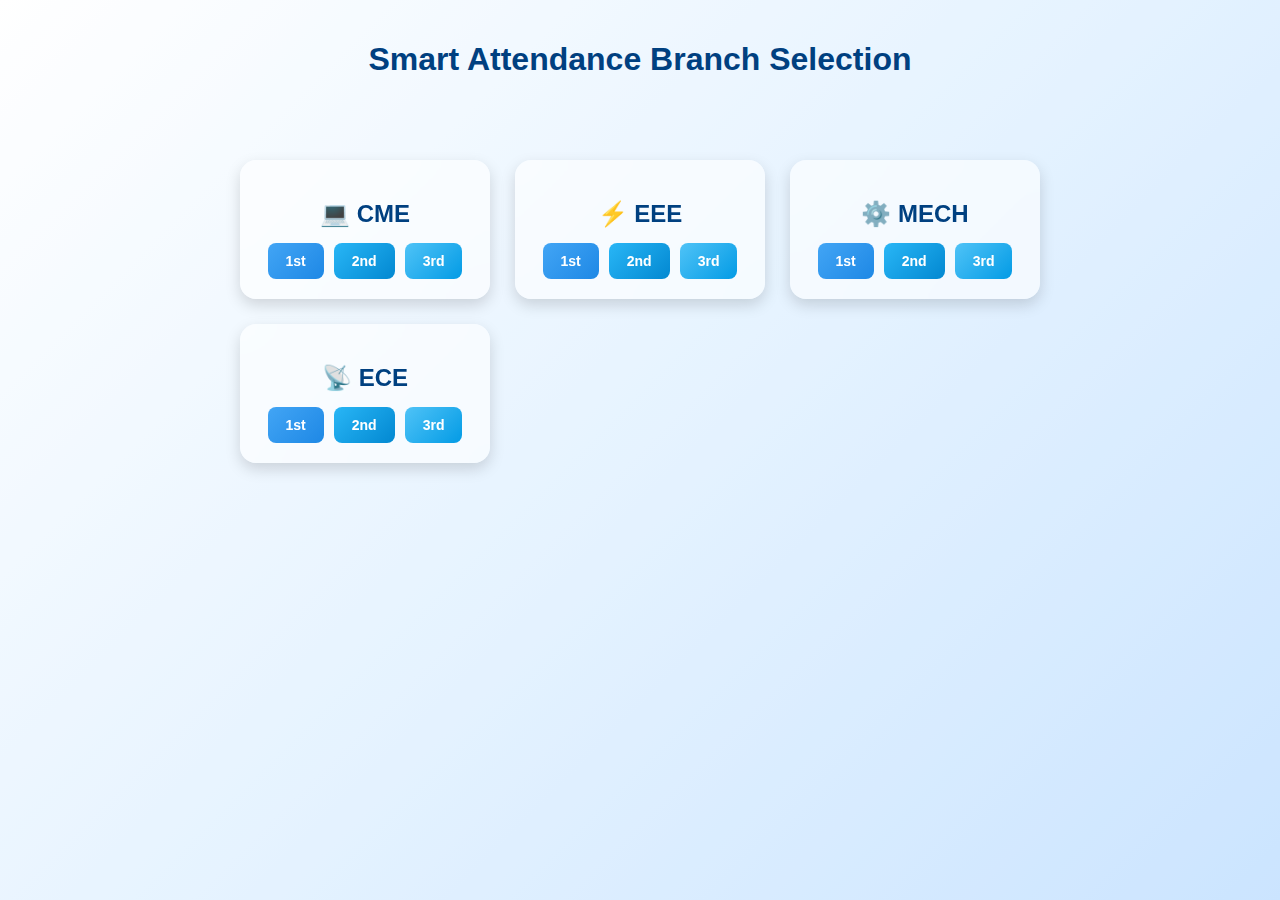
<file: index.html>
<!DOCTYPE html>
<html lang="en">
<head>
  <meta charset="UTF-8" />
  <meta name="viewport" content="width=device-width, initial-scale=1.0"/>
  <title>Attendance Portal</title>
<style>
  body {
    margin: 0;
    font-family: 'Segoe UI', sans-serif;
    min-height: 100vh;
    display: flex;
    flex-direction: column;
    /* 🌤️ Soft Blue & White Gradient */
    background: linear-gradient(135deg, #ffffff 0%, #dbeeff 50%, #b5d9ff 100%);
    color: #333;
    position: relative;
    overflow: hidden;
  }

  /* ✨ Soft overlay for extra smoothness */
  body::before {
    content: "";
    position: absolute;
    inset: 0;
    background: rgba(255, 255, 255, 0.3);
    pointer-events: none;
  }

  header {
    text-align: center;
    padding: 20px;
    color: #004080;
    font-weight: bold;
    position: relative;
    z-index: 1;
  }

  .grid {
    display: grid;
    grid-template-columns: repeat(auto-fit, minmax(250px, 1fr));
    gap: 25px;
    max-width: 1000px;
    margin: 40px auto;
    padding: 0 20px;
    position: relative;
    z-index: 1;
  }

  .card {
    background: rgba(255, 255, 255, 0.6);
    backdrop-filter: blur(12px);
    border-radius: 16px;
    padding: 20px;
    text-align: center;
    box-shadow: 0 6px 15px rgba(0,0,0,0.15);
    transition: 0.3s;
  }
  .card:hover {
    transform: translateY(-6px);
  }
  .card h2 {
    margin-bottom: 15px;
    color: #004080;
  }
  .year-links {
    display: flex;
    flex-wrap: wrap;
    gap: 10px;
    justify-content: center;
  }
  .year-links a {
    padding: 10px 18px;
    border-radius: 8px;
    text-decoration: none;
    font-weight: bold;
    color: white;
    font-size: 14px;
    transition: 0.3s;
  }
  .y1 { background: linear-gradient(135deg, #42a5f5, #1e88e5); }
  .y2 { background: linear-gradient(135deg, #29b6f6, #0288d1); }
  .y3 { background: linear-gradient(135deg, #4fc3f7, #039be5); }
  
  .year-links a:hover { transform: scale(1.05); }
</style>
</head>
<body>

<header>
  <h1>Smart Attendance Branch Selection</h1>
</header>

<div class="grid">
  <div class="card">
    <h2>💻 CME</h2>
    <div class="year-links">
      <a href="mark_attendance.html?branch=CME&year=1" class="y1">1st</a>
      <a href="mark_attendance.html?branch=CME&year=2" class="y2">2nd</a>
      <a href="mark_attendance.html?branch=CME&year=3" class="y3">3rd</a>
    </div>
  </div>

  <div class="card">
    <h2>⚡ EEE</h2>
    <div class="year-links">
      <a href="mark_attendance.html?branch=EEE&year=1" class="y1">1st</a>
      <a href="mark_attendance.html?branch=EEE&year=2" class="y2">2nd</a>
      <a href="mark_attendance.html?branch=EEE&year=3" class="y3">3rd</a>
    </div>
  </div>

  <div class="card">
    <h2>⚙️ MECH</h2>
    <div class="year-links">
      <a href="mark_attendance.html?branch=MECH&year=1" class="y1">1st</a>
      <a href="mark_attendance.html?branch=MECH&year=2" class="y2">2nd</a>
      <a href="mark_attendance.html?branch=MECH&year=3" class="y3">3rd</a>
    </div>
  </div>

  <div class="card">
    <h2>📡 ECE</h2>
    <div class="year-links">
      <a href="mark_attendance.html?branch=ECE&year=1" class="y1">1st</a>
      <a href="mark_attendance.html?branch=ECE&year=2" class="y2">2nd</a>
      <a href="mark_attendance.html?branch=ECE&year=3" class="y3">3rd</a>
    </div>
  </div>
</div>

</body>
</html>
</file>
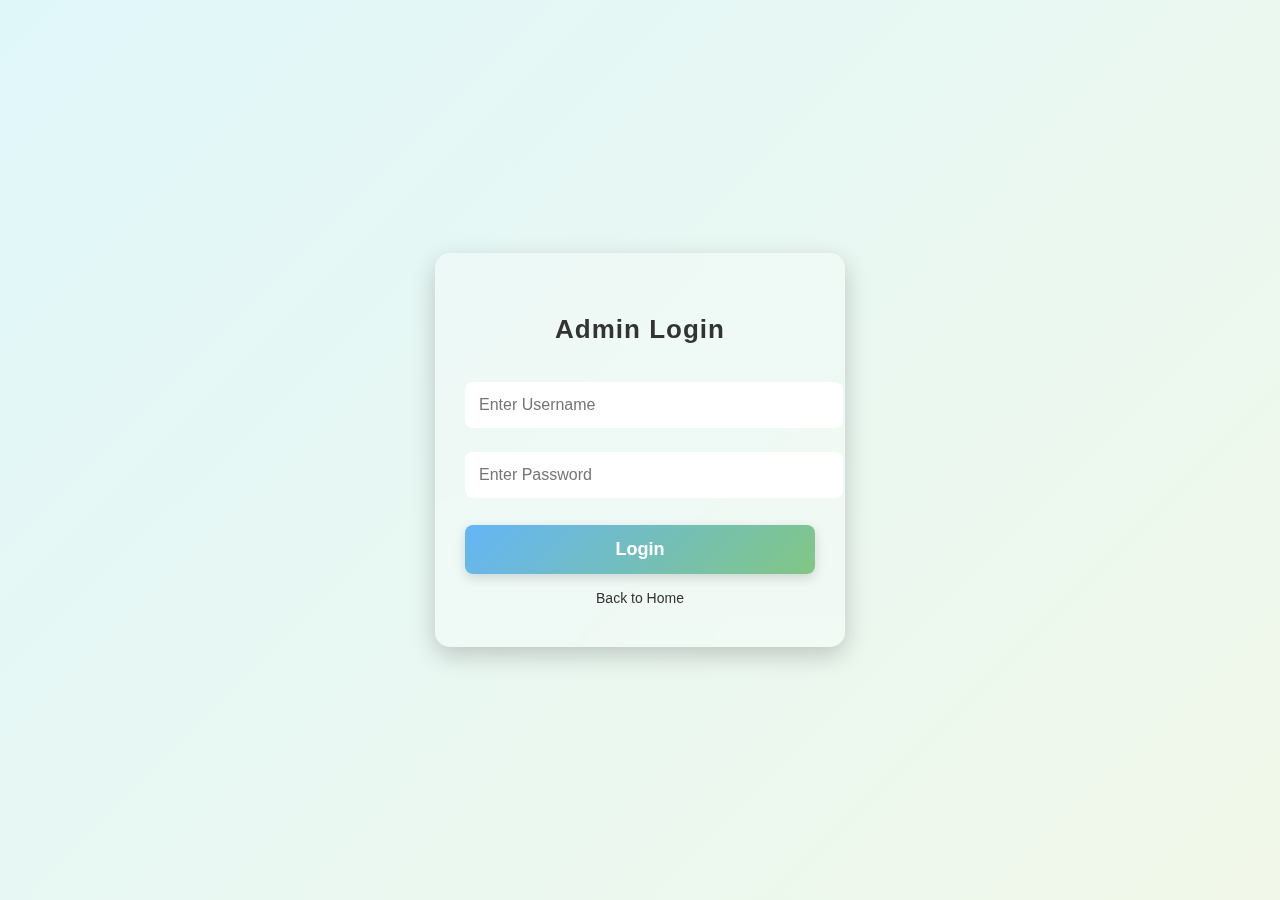
<file: admin_login.html>
<!DOCTYPE html>
<html>
<head>
    <title>Admin Login - Attendance System</title>
    <style>
        body {
            font-family: 'Segoe UI', Tahoma, Geneva, Verdana, sans-serif;
            display: flex;
            justify-content: center;
            align-items: center;
            height: 100vh;
            margin: 0;
            background: linear-gradient(135deg, #e0f7fa, #f1f8e9);
        }

        .login-box {
            background: rgba(255, 255, 255, 0.3);
            padding: 40px 30px;
            border-radius: 15px;
            box-shadow: 0 8px 25px rgba(0,0,0,0.2);
            backdrop-filter: blur(12px);
            width: 350px;
            text-align: center;
            animation: fadeIn 1.2s ease-in-out;
        }

        .login-box h2 {
            margin-bottom: 25px;
            color: #333;
            font-size: 26px;
            letter-spacing: 1px;
        }

        .login-box input {
            width: 100%;
            margin: 12px 0;
            padding: 14px;
            font-size: 16px;
            border-radius: 8px;
            border: none;
            outline: none;
            background: rgba(255, 255, 255, 0.95);
            transition: all 0.3s ease;
        }

        .login-box input:focus {
            background: #fff;
            box-shadow: 0 0 8px rgba(100, 181, 246, 0.8);
        }

        .login-box button {
            width: 100%;
            margin-top: 15px;
            padding: 14px;
            font-size: 18px;
            font-weight: bold;
            border-radius: 8px;
            border: none;
            cursor: pointer;
            background: linear-gradient(135deg, #64b5f6, #81c784);
            color: white;
            transition: all 0.3s ease;
            box-shadow: 0 4px 12px rgba(0,0,0,0.15);
        }

        .login-box button:hover {
            transform: translateY(-3px) scale(1.05);
            background: linear-gradient(135deg, #43a047, #2196f3);
            box-shadow: 0 8px 20px rgba(0,0,0,0.25);
        }

        .login-links {
            margin-top: 15px;
        }

        .login-links a {
            color: #333;
            font-size: 14px;
            text-decoration: none;
            transition: 0.3s;
            display: inline-block;
        }

        .login-links a:hover {
            text-decoration: underline;
            color: #1e88e5;
        }

        @keyframes fadeIn {
            from { opacity: 0; transform: translateY(-30px); }
            to { opacity: 1; transform: translateY(0); }
        }

        /* ✅ Toast style */
        #toast {
            visibility: hidden;
            min-width: 250px;
            background-color: #f44336; /* red */
            color: #fff;
            text-align: center;
            border-radius: 8px;
            padding: 16px;
            position: fixed;
            z-index: 1;
            left: 50%;
            bottom: 30px;
            transform: translateX(-50%);
            font-size: 17px;
            opacity: 0;
            transition: opacity 0.5s, bottom 0.5s;
        }

        #toast.show {
            visibility: visible;
            opacity: 1;
            bottom: 50px;
        }
    </style>
</head>
<body>
    <div class="login-box">
        <h2>Admin Login</h2>
        <form id="loginForm">
            <input type="text" id="teammates" placeholder="Enter Username" required>
            <input type="password" id="rcbs" placeholder="Enter Password" required>
            <button type="submit">Login</button>
        </form>
        <div class="login-links">
            <a href="login.html">Back to Home</a>
        </div>
    </div>

    <!-- ✅ Toast container -->
    <div id="toast">❌ You entered wrong PIN</div>

    <script>
        const form = document.getElementById("loginForm");
        const toast = document.getElementById("toast");

        form.addEventListener("submit", function(event) {
            event.preventDefault();

            const username = document.getElementById("teammates").value;
            const password = document.getElementById("rcbs").value;

            // ✅ Example credentials (replace with DB/PHP check)
            if (username === "teammates" && password === "rcbs") {
                window.location.href = "admin_dashboard.html"; // success
            } else {
                showToast();
            }
        });

        function showToast() {
            toast.className = "show";
            setTimeout(() => {
                toast.className = toast.className.replace("show", "");
            }, 3000);
        }
    </script>
</body>
</html>
</file>
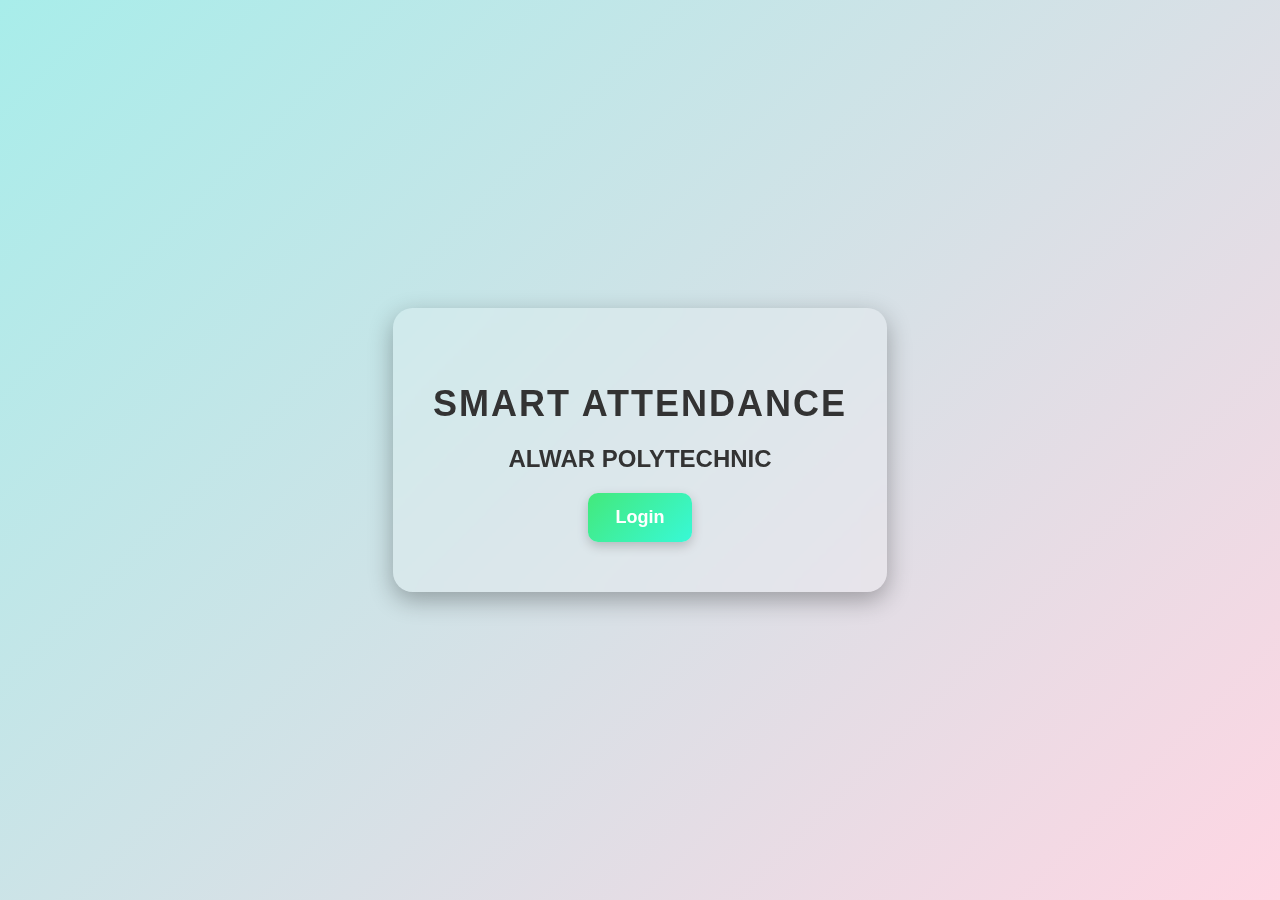
<file: login.html>
<!DOCTYPE html>
<html lang="en">
<head>
  <meta charset="UTF-8">
  <meta name="viewport" content="width=device-width, initial-scale=1.0">
  <title>Smart Attendance</title>
  <style>
    body {
      font-family: 'Segoe UI', Tahoma, Geneva, Verdana, sans-serif;
      background: linear-gradient(135deg, #a8edea, #fed6e3); /* 🌸 soft pastel gradient */
      display: flex;
      justify-content: center;
      align-items: center;
      height: 100vh;
      margin: 0;
    }

    .container {
      text-align: center;
      background: rgba(255, 255, 255, 0.2);
      padding: 50px 40px;
      border-radius: 20px;
      box-shadow: 0 8px 25px rgba(0, 0, 0, 0.3);
      backdrop-filter: blur(10px);
      color: #333;
      animation: fadeIn 1.2s ease-in-out;
    }

    h1 {
      font-size: 36px;
      margin-bottom: 20px;
      letter-spacing: 2px;
      text-transform: uppercase;
    }

    .btn {
      display: inline-block;
      padding: 14px 28px;
      font-size: 18px;
      font-weight: bold;
      background: linear-gradient(135deg, #43e97b, #38f9d7);
      color: white;
      border: none;
      border-radius: 10px;
      cursor: pointer;
      text-decoration: none;
      transition: all 0.3s ease;
      box-shadow: 0 4px 12px rgba(0, 0, 0, 0.2);
    }

    .btn:hover {
      transform: translateY(-4px) scale(1.05);
      box-shadow: 0 8px 20px rgba(0, 0, 0, 0.3);
      background: linear-gradient(135deg, #2575fc, #6a11cb);
    }

    @keyframes fadeIn {
      from {
        opacity: 0;
        transform: translateY(-30px);
      }
      to {
        opacity: 1;
        transform: translateY(0);
      }
    }
  </style>
</head>
<body>
  <div class="container">
    <h1>SMART ATTENDANCE</h1>
<h2>ALWAR POLYTECHNIC</h2>
    <a href="login2.html" class="btn">Login</a>
  </div>
</body>
</html>
</file>
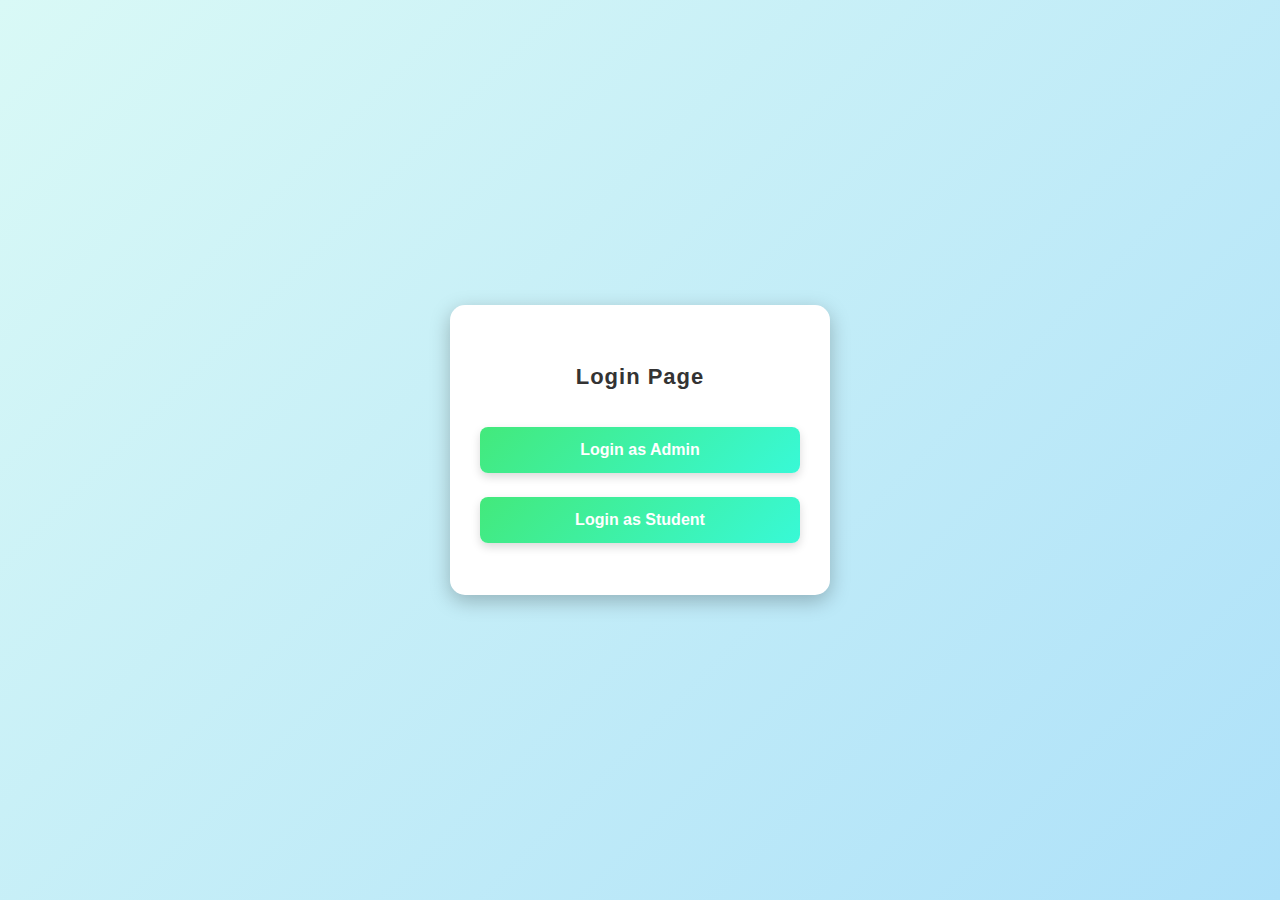
<file: login2.html>
<!DOCTYPE html>
<html>
<head>
    <title>Attendance System - Choose Role</title>
    <style>
        body {
            font-family: 'Segoe UI', Tahoma, Geneva, Verdana, sans-serif;
            display: flex;
            justify-content: center;
            align-items: center;
            height: 100vh;
            margin: 0;
            background: linear-gradient(135deg, #d9f9f6, #aee1f9); /* ✅ New background */
        }

        .login-box {
            background: #fff;
            padding: 40px 30px;
            border-radius: 15px;
            box-shadow: 0px 6px 20px rgba(0,0,0,0.25);
            width: 320px;
            text-align: center;
            animation: fadeIn 1s ease-in-out;
        }

        .login-box h2 {
            margin-bottom: 25px;
            font-size: 22px;
            color: #333;
            letter-spacing: 1px;
        }

        .login-box button {
            width: 100%;
            margin: 12px 0;
            padding: 14px;
            font-size: 16px;
            font-weight: bold;
            border: none;
            border-radius: 8px;
            cursor: pointer;
            background: linear-gradient(135deg, #43e97b, #38f9d7);
            color: #fff;
            transition: all 0.3s ease;
            box-shadow: 0px 4px 10px rgba(0,0,0,0.15);
        }

        .login-box button:hover {
            transform: translateY(-3px);
            background: linear-gradient(135deg, #2575fc, #6a11cb);
            box-shadow: 0px 6px 15px rgba(0,0,0,0.25);
        }

        form {
            margin: 0;
        }

        @keyframes fadeIn {
            from { opacity: 0; transform: translateY(-20px); }
            to { opacity: 1; transform: translateY(0); }
        }
    </style>
</head>
<body>
    <div class="login-box">
        <h2>Login Page</h2>
        <!-- Redirect to Admin Login -->
        <form action="admin_login.html" method="get">
            <button type="submit">Login as Admin</button>
        </form>
        <!-- Redirect directly to Student Dashboard -->
        <form action="student_dashboard.html" method="get">
            <button type="submit">Login as Student</button>
        </form>
    </div>
</body>
</html>
</file>
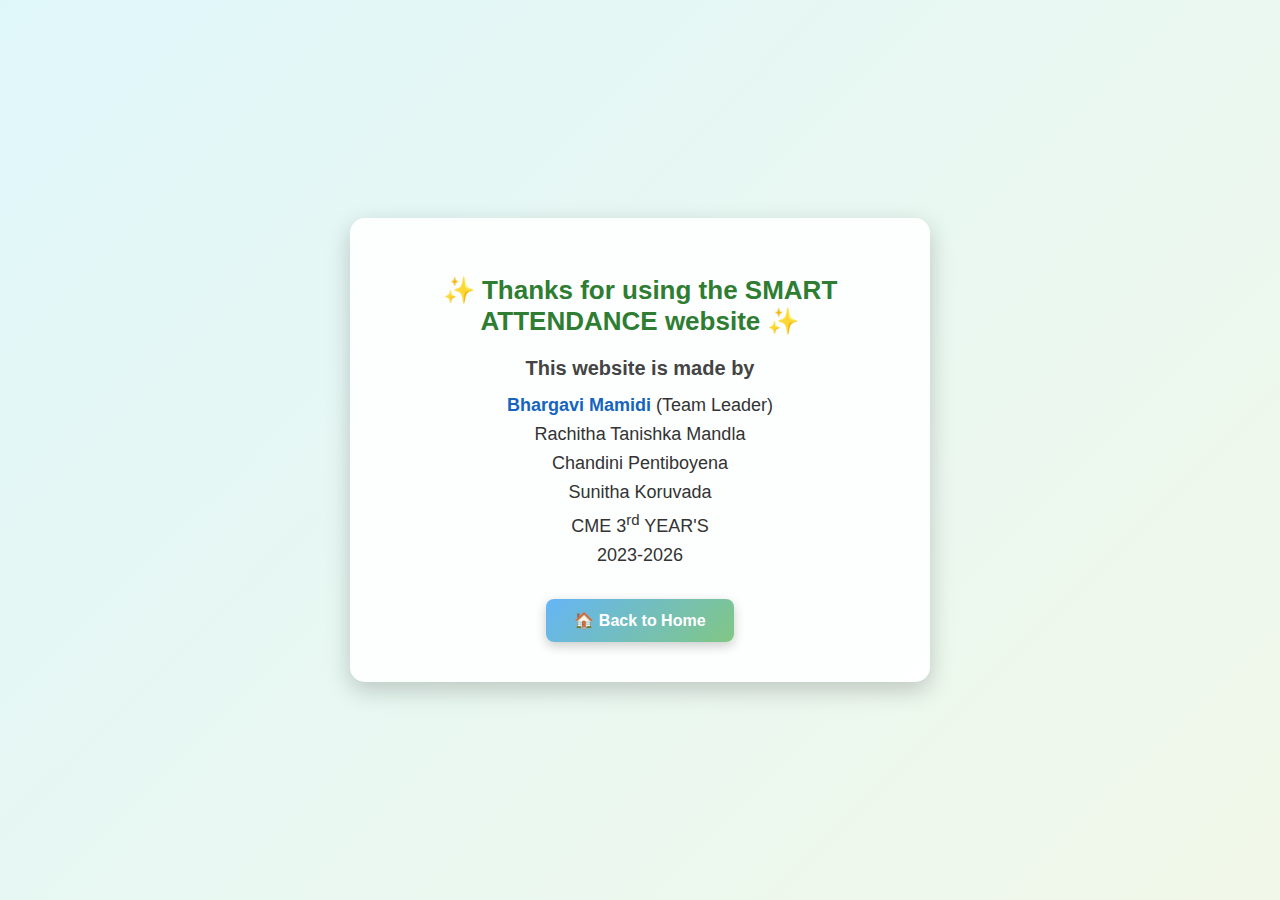
<file: logout.html>
<!DOCTYPE html>
<html lang="en">
<head>
  <meta charset="UTF-8">
  <meta name="viewport" content="width=device-width, initial-scale=1.0">
  <title>Logout - Smart Attendance</title>
  <style>
    body {
      font-family: 'Segoe UI', Tahoma, Geneva, Verdana, sans-serif;
      background: linear-gradient(135deg, #e0f7fa, #f1f8e9); /* Soft light gradient */
      display: flex;
      justify-content: center;
      align-items: center;
      height: 100vh;
      margin: 0;
    }

    .container {
      background: rgba(255, 255, 255, 0.9); /* Slight transparency */
      padding: 40px;
      border-radius: 15px;
      box-shadow: 0 8px 25px rgba(0, 0, 0, 0.2);
      text-align: center;
      max-width: 500px;
      animation: fadeIn 1s ease-in-out;
    }

    h1 {
      font-size: 26px;
      margin-bottom: 20px;
      color: #2e7d32;
    }

    h2 {
      font-size: 20px;
      margin-bottom: 15px;
      color: #444;
    }

    ul {
      list-style-type: none;
      padding: 0;
      margin: 0;
    }

    ul li {
      font-size: 18px;
      margin: 8px 0;
      color: #333;
    }

    ul li b {
      color: #1565c0;
    }

    .btn {
      display: inline-block;
      margin-top: 25px;
      padding: 12px 28px;
      background: linear-gradient(135deg, #64b5f6, #81c784);
      color: white;
      text-decoration: none;
      border-radius: 8px;
      font-weight: bold;
      font-size: 16px;
      transition: all 0.3s ease;
      box-shadow: 0 4px 12px rgba(0,0,0,0.2);
    }

    .btn:hover {
      background: linear-gradient(135deg, #43a047, #2196f3);
      transform: translateY(-3px);
      box-shadow: 0 6px 18px rgba(0,0,0,0.25);
    }

    @keyframes fadeIn {
      from { opacity: 0; transform: translateY(-20px); }
      to { opacity: 1; transform: translateY(0); }
    }
  </style>
</head>
<body>
  <div class="container">
    <h1>✨ Thanks for using the SMART ATTENDANCE website ✨</h1>
    <h2>This website is made by</h2>
    <ul>
      <li><b>Bhargavi Mamidi</b> (Team Leader)</li>
      <li>Rachitha Tanishka Mandla</li>
      <li>Chandini Pentiboyena</li>
      <li>Sunitha Koruvada</li>
      <li>CME 3<sup>rd</sup> YEAR'S</li>
      <li>2023-2026</li>
    </ul>
    <a href="login.html" class="btn">🏠 Back to Home</a>
  </div>
</body>
</html>
</file>
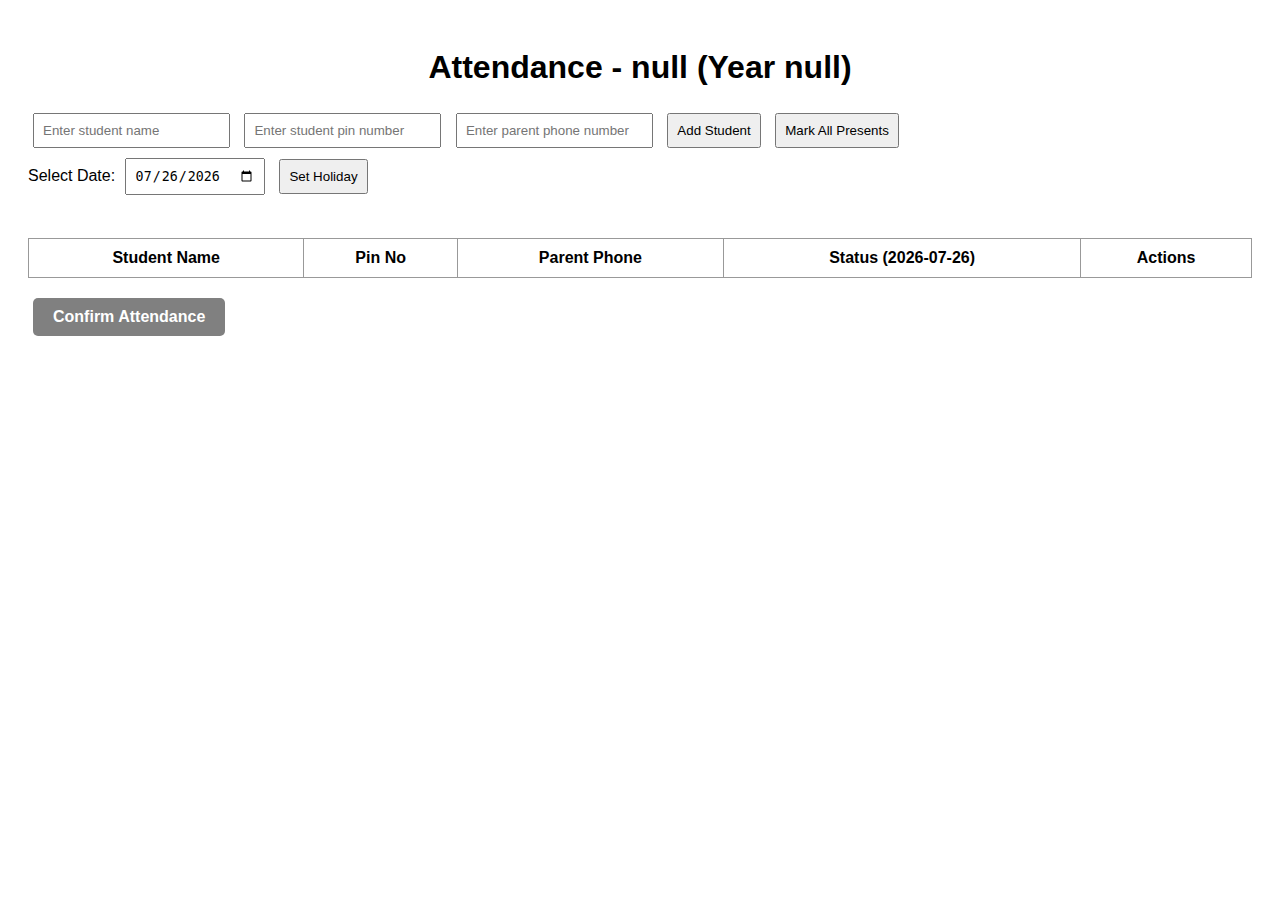
<file: mark_attendance.html>
<?php include 'db.php'; ?> 

<!DOCTYPE html>
<html lang="en">
<head>
  <meta charset="UTF-8" />
  <meta name="viewport" content="width=device-width, initial-scale=1.0"/>
  <title>Smart Attendance Website</title>
  <style>
    body { font-family: Arial, sans-serif; padding: 20px; }
    h1 { text-align: center; }
    input, button { padding: 8px; margin: 5px; }
    table { width: 100%; border-collapse: collapse; margin-top: 20px; }
    table, th, td { border: 1px solid #999; }
    th, td { padding: 10px; text-align: center; }
    .present { background-color: #c8f7c5; }
    .absent { background-color: #f8d7da; }
    .holiday { background-color: #f5b7b1; font-weight: bold; color: white; }
    #confirmBtn {
      margin-top: 20px; padding: 10px 20px; font-size: 16px;
      font-weight: bold; background-color: #4CAF50;
      color: white; border: none; border-radius: 5px; cursor: pointer;
    }
    #confirmBtn:disabled { background-color: gray; cursor: not-allowed; }
  </style>
</head>
<body>
  <h1>Student Attendance</h1>

  <!-- Student Entry Form -->
  <input type="text" id="studentName" placeholder="Enter student name" />
  <input type="text" id="studentPin" placeholder="Enter student pin number" />
  <input type="text" id="parentPhone" placeholder="Enter parent phone number" />
  <button onclick="addStudent()">Add Student</button>
  <button onclick="markAllPresent()">Mark All Presents</button><br>

  <!-- Date + Holiday -->
  <label>Select Date: </label>
  <input type="date" id="attendanceDate" value="" />
  <button onclick="setHoliday()">Set Holiday</button><br><br>

  <!-- Table -->
  <table id="attendanceTable">
    <thead>
      <tr>
        <th>Student Name</th>
        <th>Pin No</th>
        <th>Parent Phone</th>
        <th>Status (<span id="displayDate"></span>)</th>
        <th>Actions</th>
      </tr>
    </thead>
    <tbody id="tableBody"></tbody>
  </table>

  <button id="confirmBtn" onclick="confirmAttendance()">Confirm Attendance</button>

  <script>
    // ✅ Get branch & year from URL
    const params = new URLSearchParams(window.location.search);
    const selectedBranch = params.get("branch");
    const selectedYear = params.get("year");

    if (!selectedBranch || !selectedYear) {
      alert("❌ Branch & Year not selected! Please go back to homepage.");
    }

    // Update heading
    document.querySelector("h1").textContent =
      `Attendance - ${selectedBranch} (Year ${selectedYear})`;

    const attendanceDateInput = document.getElementById("attendanceDate");
    const displayDate = document.getElementById("displayDate");
    const confirmBtn = document.getElementById("confirmBtn");

    const today = new Date().toISOString().split("T")[0];
    attendanceDateInput.value = today;

    let students = JSON.parse(localStorage.getItem("students")) || [];
    let confirmedDates = JSON.parse(localStorage.getItem("confirmedDates")) || {};
    let holidays = JSON.parse(localStorage.getItem("holidays")) || [];

    function saveData() {
      localStorage.setItem("students", JSON.stringify(students));
      localStorage.setItem("confirmedDates", JSON.stringify(confirmedDates));
      localStorage.setItem("holidays", JSON.stringify(holidays));
    }

    function getSelectedDate() {
      return attendanceDateInput.value;
    }

    attendanceDateInput.addEventListener("change", renderTable);

    function renderTable() {
      const date = getSelectedDate();
      displayDate.textContent = date;
      const tableBody = document.getElementById("tableBody");
      tableBody.innerHTML = "";

      const isSunday = new Date(date).getDay() === 0;
      const isHoliday = holidays.includes(date);

      // ✅ Loop through all students with their true global index
      students.forEach((student, globalIndex) => {
        if (student.branch !== selectedBranch || student.year !== selectedYear) return;

        const row = document.createElement("tr");

        const nameCell = document.createElement("td");
        nameCell.textContent = student.name;
        row.appendChild(nameCell);

        const pinCell = document.createElement("td");
        pinCell.textContent = student.pin;
        row.appendChild(pinCell);

        const phoneCell = document.createElement("td");
        phoneCell.textContent = student.phone;
        row.appendChild(phoneCell);

        const statusCell = document.createElement("td");
        if (isSunday || isHoliday) {
          statusCell.textContent = "Holiday";
          statusCell.className = "holiday";
        } else {
          const status = student.attendance?.[date] || "Absent";
          statusCell.textContent = status;
          statusCell.className = status.toLowerCase();
          if (!confirmedDates[date]) {
            statusCell.onclick = () => toggleAttendance(globalIndex);
          }
        }
        row.appendChild(statusCell);

        const actionCell = document.createElement("td");

        const editBtn = document.createElement("button");
        editBtn.textContent = "Edit";
        editBtn.onclick = () => updateStudent(globalIndex);
        editBtn.disabled = confirmedDates[date] || isSunday || isHoliday;
        actionCell.appendChild(editBtn);

        const deleteBtn = document.createElement("button");
        deleteBtn.textContent = "Delete";
        deleteBtn.onclick = () => deleteStudent(globalIndex);
        deleteBtn.disabled = confirmedDates[date] || isSunday || isHoliday;
        actionCell.appendChild(deleteBtn);

        row.appendChild(actionCell);
        tableBody.appendChild(row);
      });

      confirmBtn.disabled = confirmedDates[date] || isSunday || isHoliday;
    }

    function addStudent() {
      const name = document.getElementById("studentName").value.trim();
      const pin = document.getElementById("studentPin").value.trim();
      const phone = document.getElementById("parentPhone").value.trim();

      if (name === "" || pin === "" || phone === "") {
        return alert("Please enter all details (name, pin, phone).");
      }

      const date = getSelectedDate();
      const newStudent = {
        name, pin, phone,
        branch: selectedBranch,
        year: selectedYear,
        attendance: { [date]: "Present" }
      };

      students.push(newStudent);
      saveData();
      renderTable();

      document.getElementById("studentName").value = "";
      document.getElementById("studentPin").value = "";
      document.getElementById("parentPhone").value = "";
    }

    function toggleAttendance(index) {
      const date = getSelectedDate();
      if (!students[index].attendance) students[index].attendance = {};
      const currentStatus = students[index].attendance[date];
      students[index].attendance[date] = currentStatus === "Present" ? "Absent" : "Present";
      saveData();
      renderTable();
    }

    function markAllPresent() {
      const date = getSelectedDate();
      const isSunday = new Date(date).getDay() === 0;
      if (isSunday || holidays.includes(date)) {
        alert("Attendance cannot be marked on holidays or Sundays!");
        return;
      }
      students
        .filter(student => student.branch === selectedBranch && student.year === selectedYear)
        .forEach(student => {
          if (!student.attendance) student.attendance = {};
          student.attendance[date] = "Present";
        });
      saveData();
      renderTable();
    }

    function updateStudent(index) {
      const newName = prompt("Enter new name:", students[index].name);
      const newPin = prompt("Enter new pin:", students[index].pin);
      const newPhone = prompt("Enter new parent phone:", students[index].phone);

      if (newName && newName.trim() !== "") students[index].name = newName.trim();
      if (newPin && newPin.trim() !== "") students[index].pin = newPin.trim();
      if (newPhone && newPhone.trim() !== "") students[index].phone = newPhone.trim();

      saveData();
      renderTable();
    }

    function deleteStudent(index) {
      if (confirm("Are you sure you want to delete this student?")) {
        students.splice(index, 1);
        saveData();
        renderTable();
      }
    }

    function confirmAttendance() {
      const date = getSelectedDate();
      confirmedDates[date] = true;
      saveData();
      alert("✅ Attendance confirmed for " + date);
      renderTable();
    }

    function setHoliday() {
      const date = getSelectedDate();
      if (!holidays.includes(date)) {
        holidays.push(date);
        saveData();
        alert("📌 " + date + " marked as holiday!");
      } else {
        alert("❌ Already marked as holiday!");
      }
      renderTable();
    }

    renderTable();
  </script>
</body>
</html>
</file>
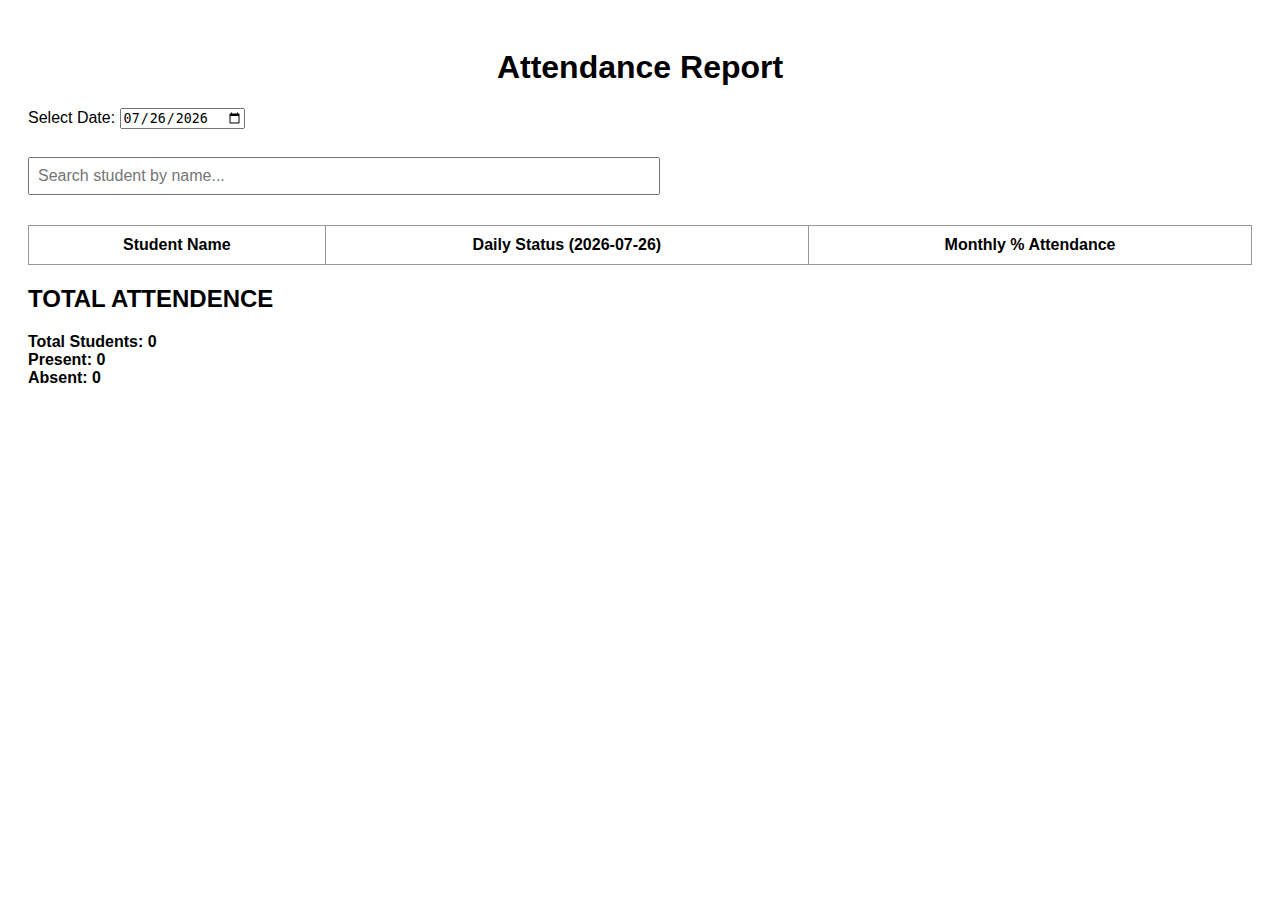
<file: report.html>
<!DOCTYPE html>
<html lang="en">
<head>
  <meta charset="UTF-8" />
  <meta name="viewport" content="width=device-width, initial-scale=1.0"/>
  <title>Attendance Report</title>
  <style>
    body {
      font-family: Arial, sans-serif;
      padding: 20px;
    }
    h1 {
      text-align: center;
    }
    table {
      width: 100%;
      border-collapse: collapse;
      margin-top: 20px;
    }
    table, th, td {
      border: 1px solid #999;
    }
    th, td {
      padding: 10px;
      text-align: center;
    }
    .present {
      background-color: #c8f7c5;
    }
    .absent {
      background-color: #f8d7da;
    }
    .low-attendance {
      background-color: #ffcccc; /* light red */
      font-weight: bold;
      color: red;
    }
    #TOTAL_ATTENDENCE {
      white-space: pre-line;
      font-weight: bold;
      margin-top: 15px;
    }
    #searchBar {
      width: 50%;
      padding: 8px;
      margin: 10px 0;
      font-size: 16px;
    }
  </style>
</head>
<body>
  <h1>Attendance Report</h1>

  <label>Select Date: </label>
  <input type="date" id="reportDate" />

  <br><br>
  <input type="text" id="searchBar" placeholder="Search student by name..." />

  <table>
    <thead>
      <tr>
        <th>Student Name</th>
        <th>Daily Status (<span id="displayDate"></span>)</th>
        <th>Monthly % Attendance</th>
      </tr>
    </thead>
    <tbody id="reportBody"></tbody>
  </table>

  <h2>TOTAL ATTENDENCE</h2>
  <p id="TOTAL_ATTENDENCE"></p>

  <script>
    const students = JSON.parse(localStorage.getItem("students")) || [];
    const reportDateInput = document.getElementById("reportDate");
    const displayDate = document.getElementById("displayDate");
    const reportBody = document.getElementById("reportBody");
    const TOTAL_ATTENDENCE = document.getElementById("TOTAL_ATTENDENCE");
    const searchBar = document.getElementById("searchBar");

    // Default date = today
    const today = new Date().toISOString().split("T")[0];
    reportDateInput.value = today;

    reportDateInput.addEventListener("change", renderReport);
    searchBar.addEventListener("input", renderReport);

    function renderReport() {
      const date = reportDateInput.value;
      const searchText = searchBar.value.toLowerCase();
      displayDate.textContent = date;
      reportBody.innerHTML = "";

      let presentCount = 0;
      let absentCount = 0;

      students.forEach(student => {
        if (!student.name.toLowerCase().includes(searchText)) return; // filter search

        const row = document.createElement("tr");

        // Student name
        const nameCell = document.createElement("td");
        nameCell.textContent = student.name;
        row.appendChild(nameCell);

        // Attendance for selected date
        const statusCell = document.createElement("td");
        const status = student.attendance?.[date] || "Absent";
        statusCell.textContent = status;
        statusCell.className = status.toLowerCase();
        row.appendChild(statusCell);

        // Monthly attendance %
        const month = date.slice(0, 7); // YYYY-MM
        let totalDays = 0;
        let presentDays = 0;

        if (student.attendance) {
          for (let day in student.attendance) {
            if (day.startsWith(month)) {
              totalDays++;
              if (student.attendance[day] === "Present") presentDays++;
            }
          }
        }

        const percentage = totalDays > 0 ? ((presentDays / totalDays) * 100).toFixed(2) : "0.00";

        const percentCell = document.createElement("td");
        percentCell.textContent = percentage + "%";

        // Mark red if below 75%
        if (percentage < 75) {
          percentCell.classList.add("low-attendance");
        }

        row.appendChild(percentCell);

        // Update totals
        if (status === "Present") presentCount++;
        else absentCount++;

        reportBody.appendChild(row);
      });

      TOTAL_ATTENDENCE.innerText =
        `Total Students: ${students.length}\n` +
        `Present: ${presentCount}\n` +
        `Absent: ${absentCount}`;
    }

    renderReport();
  </script>
</body>
</html>
</file>
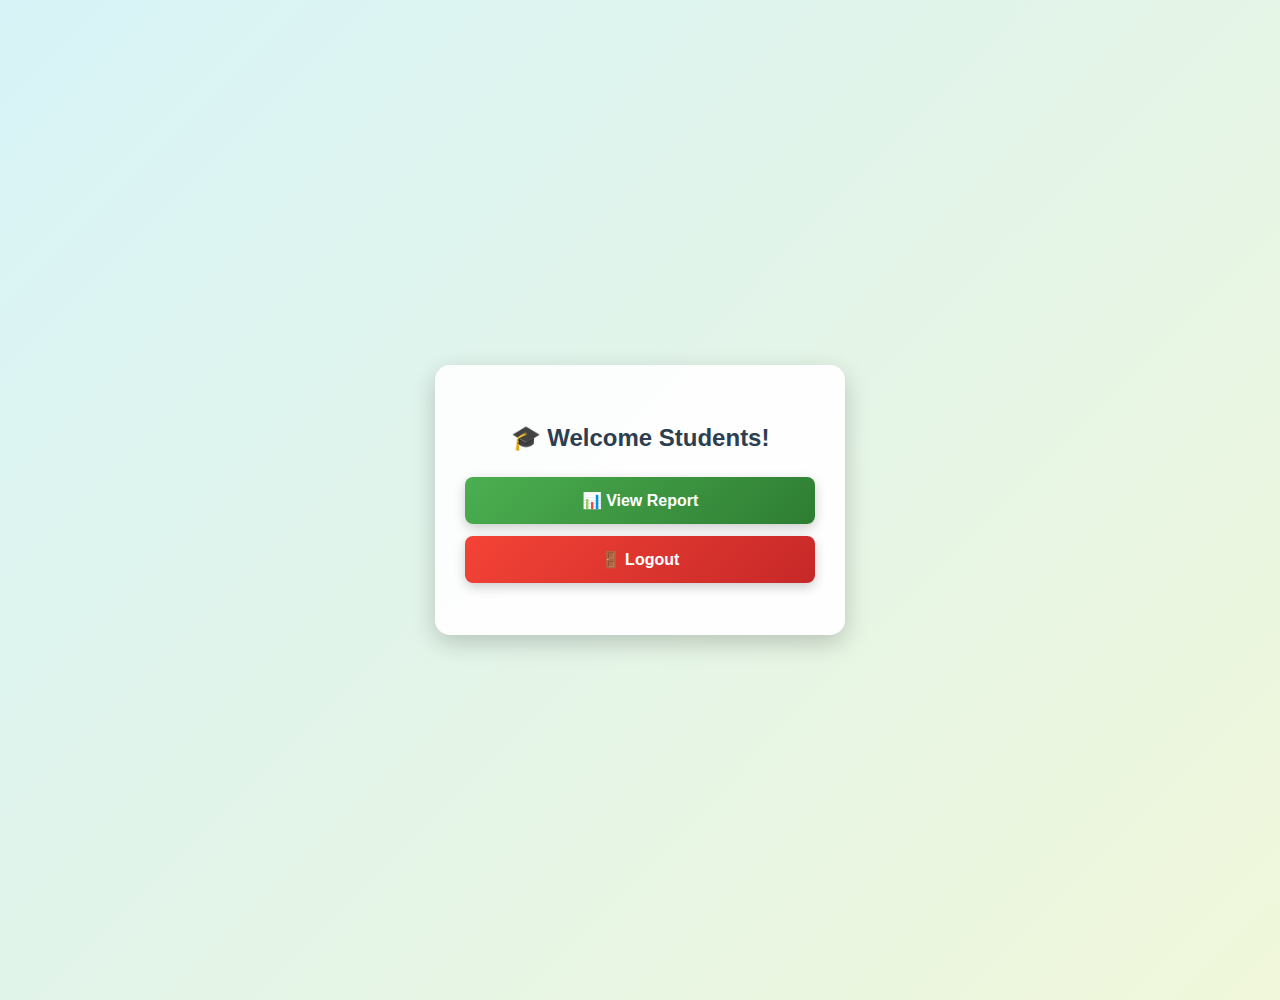
<file: student_dashboard.html>
<!DOCTYPE html>
<html>
<head>
    <title>Student Dashboard</title>
    <style>
        body { 
            font-family: 'Segoe UI', Tahoma, Geneva, Verdana, sans-serif; 
            background: linear-gradient(135deg, #d7f3f7, #f0f7da); /* soft subtle gradient */
            text-align: center; 
            padding: 50px; 
            margin: 0;
            height: 100vh;
            display: flex;
            justify-content: center;
            align-items: center;
        }

        .dashboard { 
            background: rgba(255, 255, 255, 0.9); /* glass effect */
            padding: 40px 30px;
            border-radius: 15px; 
            width: 350px; 
            box-shadow: 0 8px 25px rgba(0,0,0,0.2); 
            animation: fadeIn 1s ease-in-out;
        }

        .dashboard h2 { 
            margin-bottom: 25px; 
            color: #2c3e50;
            font-size: 24px;
        }

        .dashboard a {
            display: block;
            margin: 12px 0;
            padding: 14px;
            color: white;
            text-decoration: none;
            border-radius: 8px;
            font-weight: bold;
            font-size: 16px;
            transition: all 0.3s ease;
            box-shadow: 0 4px 12px rgba(0,0,0,0.2);
        }

        /* Green button for View Report */
        .dashboard a.report {
            background: linear-gradient(135deg, #4CAF50, #2e7d32);
        }
        .dashboard a.report:hover {
            background: linear-gradient(135deg, #43a047, #1b5e20);
            transform: translateY(-3px);
        }

        /* Red button for Logout */
        .dashboard a.logout {
            background: linear-gradient(135deg, #f44336, #c62828);
        }
        .dashboard a.logout:hover {
            background: linear-gradient(135deg, #e53935, #8e0000);
            transform: translateY(-3px);
        }

        @keyframes fadeIn {
            from { opacity: 0; transform: translateY(-20px); }
            to { opacity: 1; transform: translateY(0); }
        }
    </style>
</head>
<body>
    <div class="dashboard">
        <h2>🎓 Welcome Students!</h2>
        <a href="report.html" class="report">📊 View Report</a>
        <a href="logout.html" class="logout">🚪 Logout</a>
    </div>
</body>
</html>
</file>
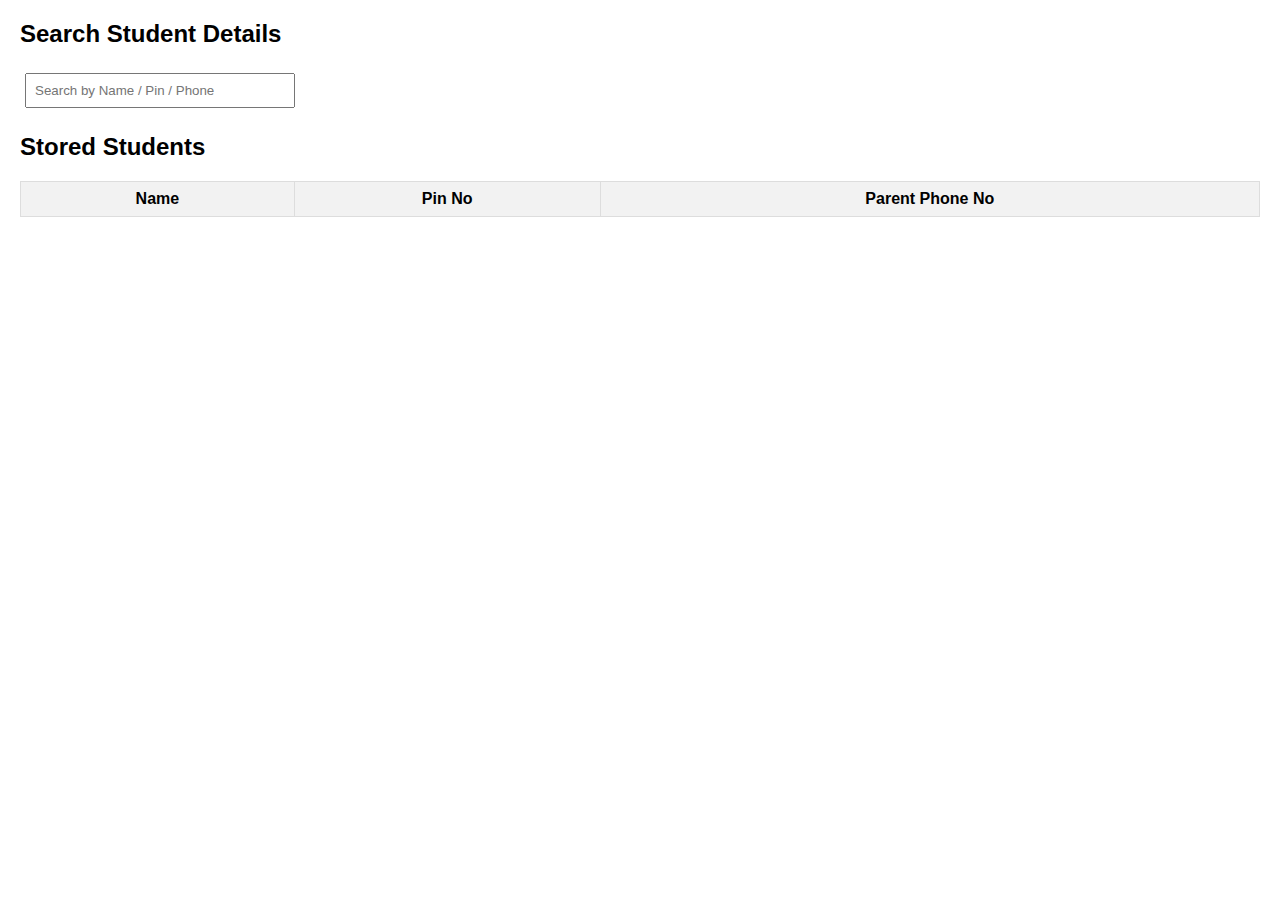
<file: student_details.html>
<!DOCTYPE html>
<html>
<head>
  <title>Student Details</title>
  <style>
    body { font-family: Arial, sans-serif; margin: 20px; }
    input { margin: 5px; padding: 8px; width: 250px; }
    table { border-collapse: collapse; width: 100%; margin-top: 20px; }
    th, td { border: 1px solid #ddd; padding: 8px; text-align: center; }
    th { background: #f2f2f2; }
  </style>
</head>
<body>
  <h2>Search Student Details</h2>

  <!-- ✅ Search bar -->
  <input type="text" id="searchBar" placeholder="Search by Name / Pin / Phone">

  <h2>Stored Students</h2>
  <table id="studentTable">
    <tr>
      <th>Name</th>
      <th>Pin No</th>
      <th>Parent Phone No</th>
    </tr>
  </table>

  <script>
    const table = document.getElementById('studentTable');
    const searchBar = document.getElementById('searchBar');

    // Load existing data from localStorage
    let students = JSON.parse(localStorage.getItem("students")) || [];

    function displayStudents(filter = "") {
      table.innerHTML = `
        <tr>
          <th>Name</th>
          <th>Pin No</th>
          <th>Parent Phone No</th>
        </tr>`;

      // ✅ Filter students based on search
      students
        .filter(s => 
          s.name.toLowerCase().includes(filter) || 
          s.pin.toLowerCase().includes(filter) || 
          s.phone.toLowerCase().includes(filter)
        )
        .forEach(s => {
          let row = table.insertRow();
          row.insertCell(0).innerText = s.name;
          row.insertCell(1).innerText = s.pin;
          row.insertCell(2).innerText = s.phone;
        });
    }

    // ✅ Live search event
    searchBar.addEventListener("input", function() {
      const keyword = this.value.toLowerCase();
      displayStudents(keyword);
    });

    displayStudents();
  </script>
</body>
</html>
</file>
